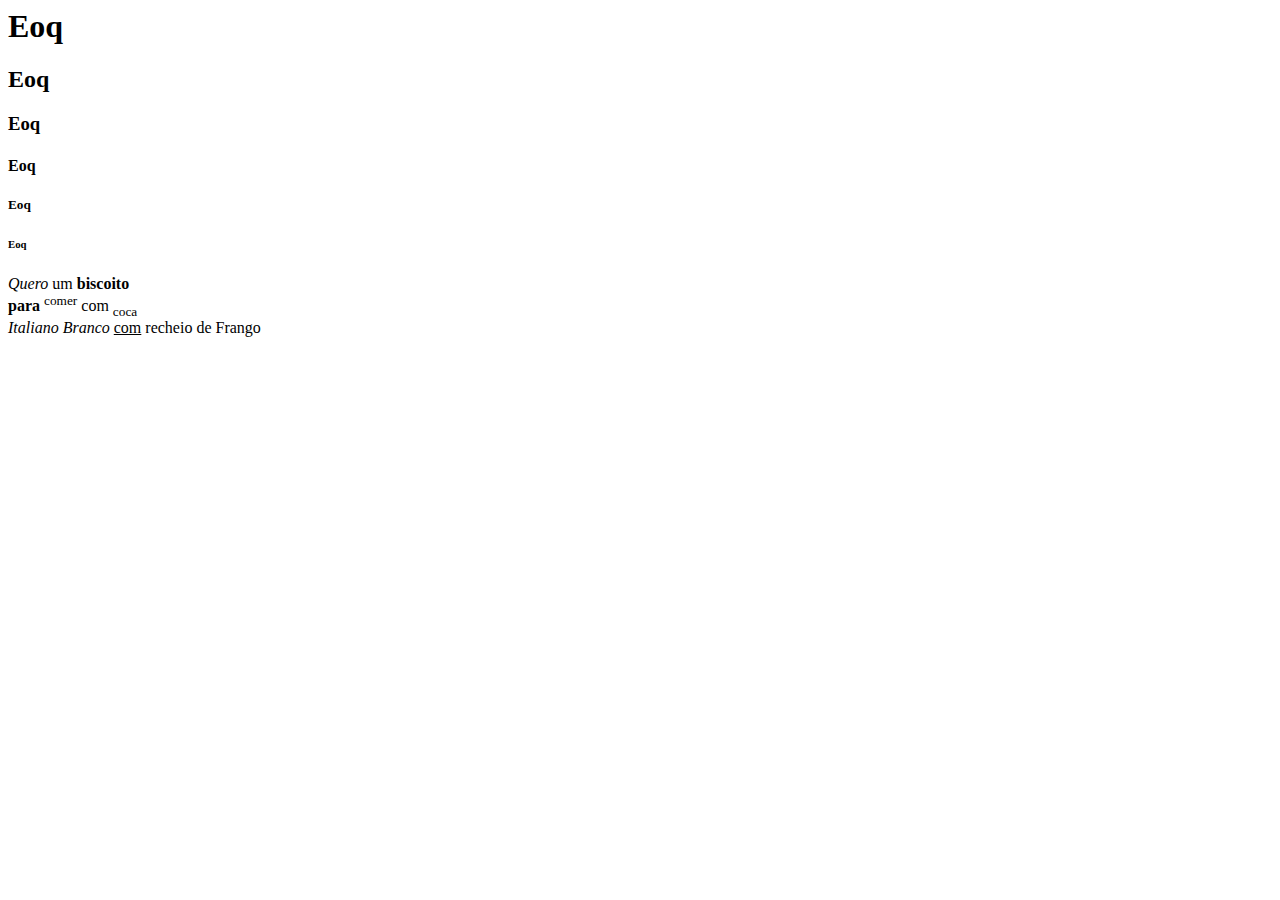
<file: index.html>
<html>
  <head>
    <meta charset="UTF-8"/>
    <title>

    </title>
    <meta content="">
    <style></style>
  </head>
  <body>
    <h1>Eoq</h1>
    <h2>Eoq</h2>
    <h3>Eoq</h3>
    <h4>Eoq</h4>
    <h5>Eoq</h5>
    <h6>Eoq</h6>
    <p><em>Quero</em> <span>um</span> <b>biscoito</b><br/>
    <strong>para</strong> <sup>comer</sup> com <sub>coca</sub><br/>
    <i>Italiano Branco</i> <u>com</u> recheio de Frango </p>
  </body>
</html>
</file>
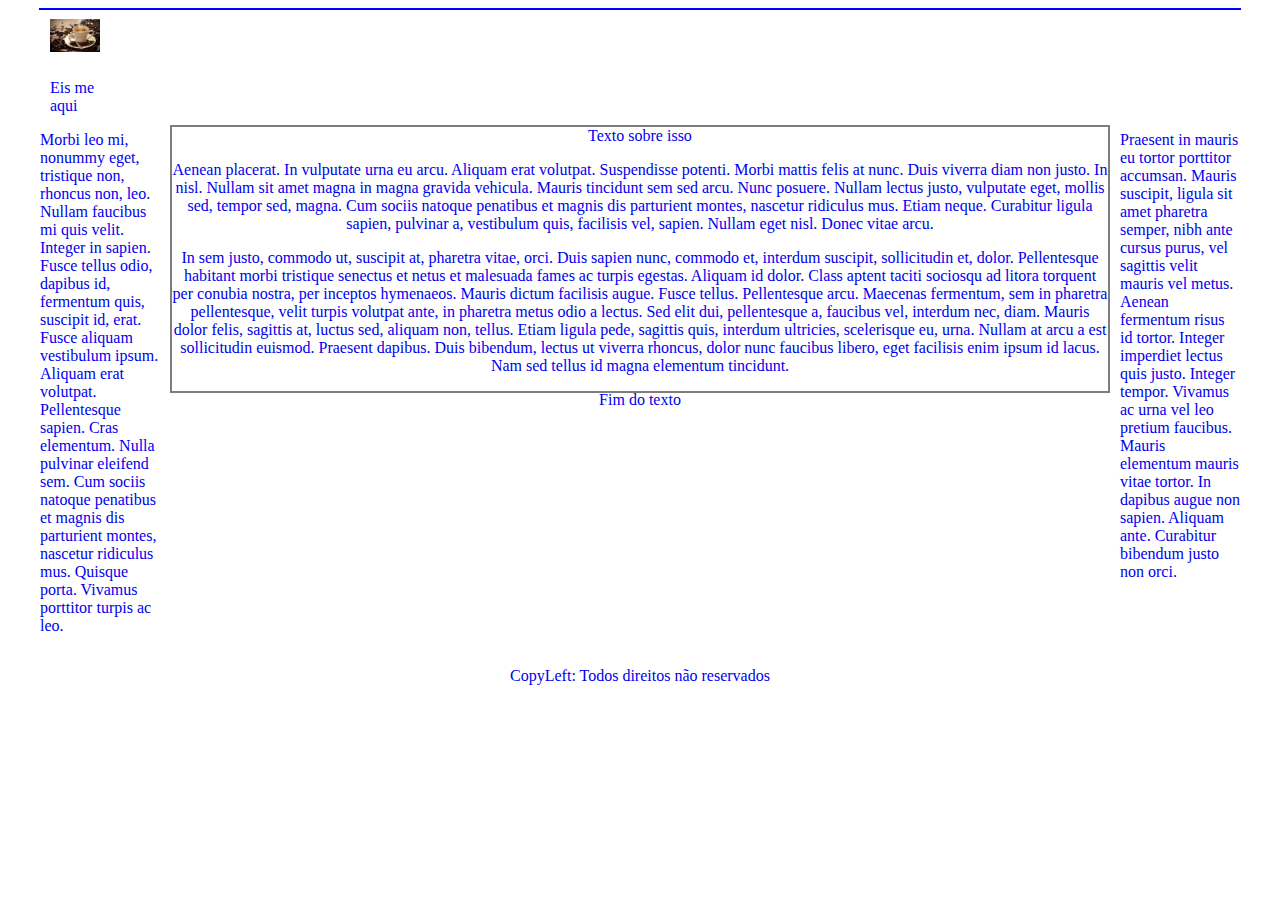
<file: site/index.html>
<html lang = "pt-BR">
  <head>
    <title>EOQ</title>
    <meta charset="utf-8" />
    <link rel="stylesheet" href="css/style.css">
  </head>
  <body>
    <div class="container">
      <header>
        <div>
          <a id="logo" href="index.html"/> 
          <img src="img/cafe.jpg" width="50px"/>
        </div>
        <div>
          Eis me aqui
        </div>
      </header>
      <nav>
        <div>
          <p>Morbi leo mi, nonummy eget, tristique non, rhoncus non, leo. Nullam faucibus mi quis velit. Integer in sapien. Fusce tellus odio, dapibus id, fermentum quis, suscipit id, erat. Fusce aliquam vestibulum ipsum. Aliquam erat volutpat. Pellentesque sapien. Cras elementum. Nulla pulvinar eleifend sem. Cum sociis natoque penatibus et magnis dis parturient montes, nascetur ridiculus mus. Quisque porta. Vivamus porttitor turpis ac leo. </p>
        </div>
      </nav>
      <section>
        <center>
          <article class="formatted-article bordered-block">
            <header>
              Texto sobre isso
            </header>
            <br/>
            <p>Aenean placerat. In vulputate urna eu arcu. Aliquam erat volutpat. Suspendisse potenti. Morbi mattis felis at nunc. Duis viverra diam non justo. In nisl. Nullam sit amet magna in magna gravida vehicula. Mauris tincidunt sem sed arcu. Nunc posuere. Nullam lectus justo, vulputate eget, mollis sed, tempor sed, magna. Cum sociis natoque penatibus et magnis dis parturient montes, nascetur ridiculus mus. Etiam neque. Curabitur ligula sapien, pulvinar a, vestibulum quis, facilisis vel, sapien. Nullam eget nisl. Donec vitae arcu. </p>
            <p> In sem justo, commodo ut, suscipit at, pharetra vitae, orci. Duis sapien nunc, commodo et, interdum suscipit, sollicitudin et, dolor. Pellentesque habitant morbi tristique senectus et netus et malesuada fames ac turpis egestas. Aliquam id dolor. Class aptent taciti sociosqu ad litora torquent per conubia nostra, per inceptos hymenaeos. Mauris dictum facilisis augue. Fusce tellus. Pellentesque arcu. Maecenas fermentum, sem in pharetra pellentesque, velit turpis volutpat ante, in pharetra metus odio a lectus. Sed elit dui, pellentesque a, faucibus vel, interdum nec, diam. Mauris dolor felis, sagittis at, luctus sed, aliquam non, tellus. Etiam ligula pede, sagittis quis, interdum ultricies, scelerisque eu, urna. Nullam at arcu a est sollicitudin euismod. Praesent dapibus. Duis bibendum, lectus ut viverra rhoncus, dolor nunc faucibus libero, eget facilisis enim ipsum id lacus. Nam sed tellus id magna elementum tincidunt. </p>
            <footer>
              Fim do texto
            </footer>
          </article>  
        </center>
      </section>
      <aside>
        <div>
          <p>Praesent in mauris eu tortor porttitor accumsan. Mauris suscipit, ligula sit amet pharetra semper, nibh ante cursus purus, vel sagittis velit mauris vel metus. Aenean fermentum risus id tortor. Integer imperdiet lectus quis justo. Integer tempor. Vivamus ac urna vel leo pretium faucibus. Mauris elementum mauris vitae tortor. In dapibus augue non sapien. Aliquam ante. Curabitur bibendum justo non orci.</p>
        </div>
      </aside>
    <footer>
      <center>
          <p>CopyLeft: Todos direitos não reservados</p>
      </center>
      </footer>
    </div>
  </body>
</html>
</file>
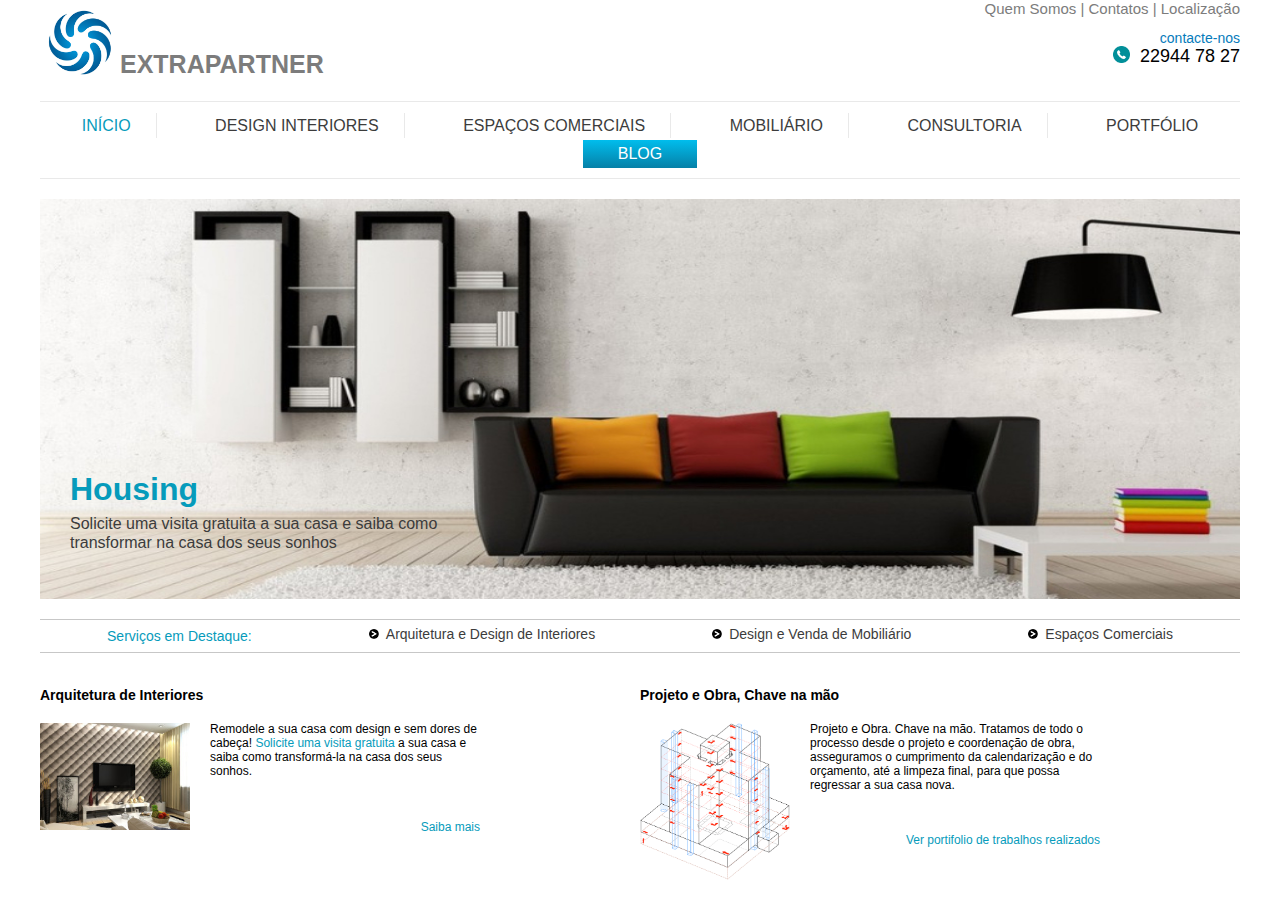
<file: site3/index.html>
<!DOCTYPE html>
<html lang="pt-BR">
    <head>
        <title>Desafio2</title>
        <meta charset="utf-8"/>
        <link rel="stylesheet" href="css/style.css"/>
        <link rel="stylesheet" href="css/normalize.css"/>
    </head>
    <body>
        <div class="container">
            <header>
                <div id="logo">
                    <img src="img/logo.jpg">
                    <h1>EXTRAPARTNER</h1> 
                </div>
                <div id="extras">
                    <p id="extras-links"><a href="#">Quem Somos </a>| 
                    <a href="#">Contatos </a>|
                    <a href="#">Localização</a></p>
                    <p id="extras-contacts">Contacte-nos</p>
                    <p id="extras-phone"><img src="img/fone.png">22944 78 27</p>
                </div>
            </header>
            <nav>
                <ul>
                    <li class="active"><a href = "#">INÍCIO</a></li>
                    <li><a href = "#">DESIGN INTERIORES</a></li>
                    <li><a href = "#">ESPAÇOS COMERCIAIS</a></li>
                    <li><a href = "#">MOBILIÁRIO</a></li>
                    <li><a href = "#">CONSULTORIA</a></li>
                    <li class="portfolio"><a href = "#">PORTFÓLIO</a></li>
                    <li class="blog"><a href = "#">BLOG</a></li>
                </ul>
            </nav>
            <section id = "image">
                <div class="image">
                    <img src = "img/sala.jpg";>
                    <h1>Housing</h1>
                    <p>Solicite uma visita gratuita a sua casa e saiba como transformar na casa dos seus sonhos</p>
                </div>
            </section>
            <section id="navegacao">
                <ul>
                    <li>Serviços em Destaque:</li>
                    <li><a href="#">Arquitetura e Design de Interiores</a></li>
                    <li><a href="#">Design e Venda de Mobiliário</a></li>
                    <li><a href="#">Espaços Comerciais</a></li>
                </ul>
                <div class="about-block">
                    <h3>Arquitetura de Interiores</h3>
                    <img src="img/tv-room.jpg" alt="Sala de TV" />
                    <p>Remodele a sua casa com design e sem dores de cabeça! <a href="#">Solicite uma visita gratuita</a> a sua casa e saiba como transformá-la na casa dos seus sonhos.</p>
                    <p class="read-more"><a href="#">Saiba mais</a></p>
                </div>
                    <div class="about-block">
                    <h3>Projeto e Obra, Chave na mão</h3>
                    <img src="img/structure.png" alt="Estrutura de Casa" />
                    <p>Projeto e Obra. Chave na mão. Tratamos de todo o processo desde o projeto e coordenação de obra, asseguramos o cumprimento da calendarização e do orçamento, até a limpeza final, para que possa regressar a sua casa nova.</p>
                    <p class="read-more"><a href="#">Ver portifolio de trabalhos realizados</a></p>
                </div>
            </section>
        </div>
    </body>
</html>
</file>
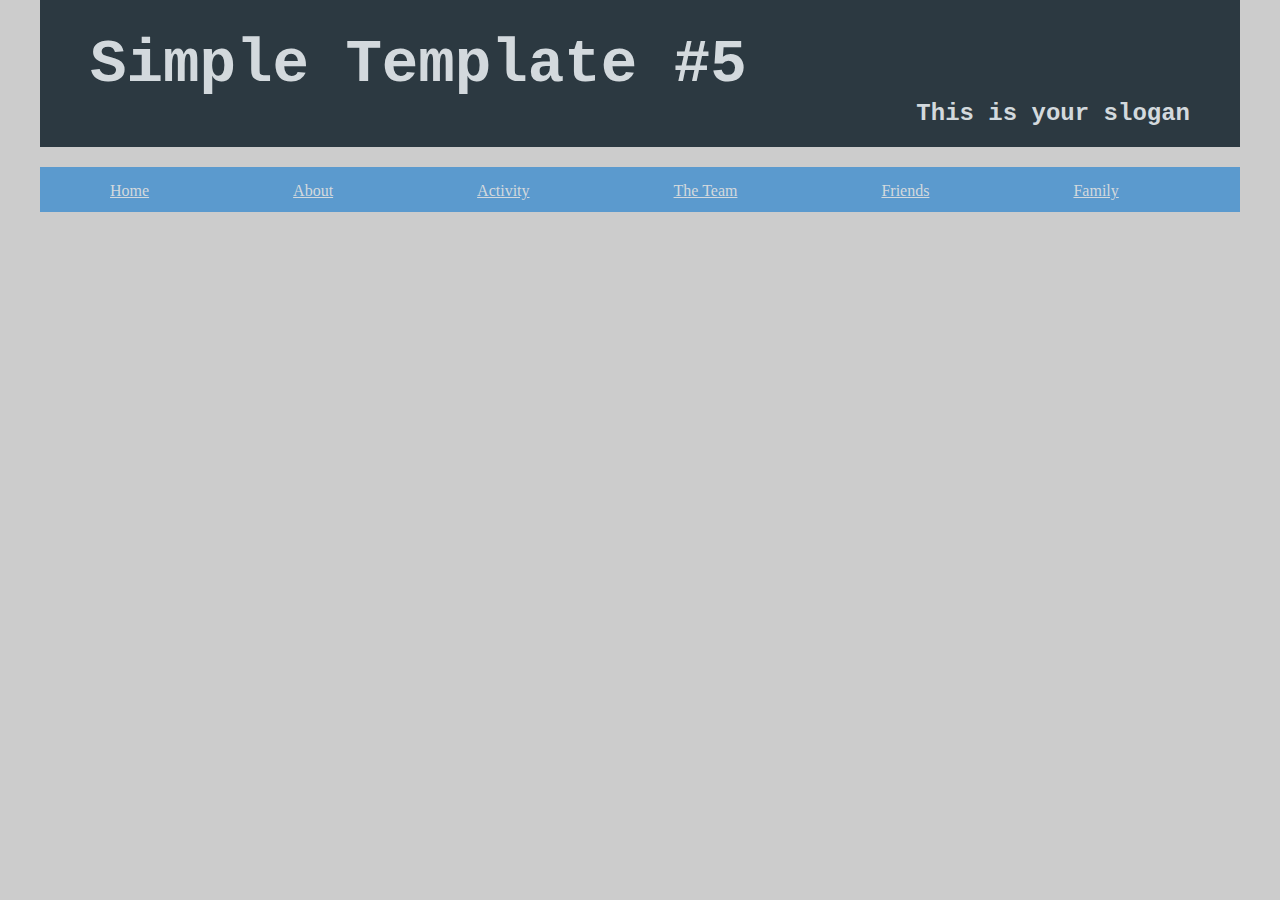
<file: LPGII-master/site2/index.html>
<!DOCTYPE html>
<html lang="pt-BR">
  <head>
    <title>Site Loco</title>
    <meta charset="utf-8"/>
    <link rel="stylesheet" href="css/style.css">
    <link rel="stylesheet" href="css/normalize.css">
  </head>
  <body>
    <div class="container">
      <header>
        <div id="titulo">
          <h1>Simple Template #5</h1>
        </div>
        <div id="resto">
          <h2>This is your slogan</h2> 
        </div>
      </header>
      <nav>
        <ul>
          <li><a href = "#">Home</a></li>
          <li><a href = "#">About</a></li>
          <li><a href = "#">Activity</a></li>
          <li><a href = "#">The Team</a></li>
          <li><a href = "#">Friends</a></li>
          <li><a href = "#">Family</a></li>
        </ul>
      </nav>
      <section>
        <article>

        </article>
      </section>
    </div>
  </body>
</html>
</file>
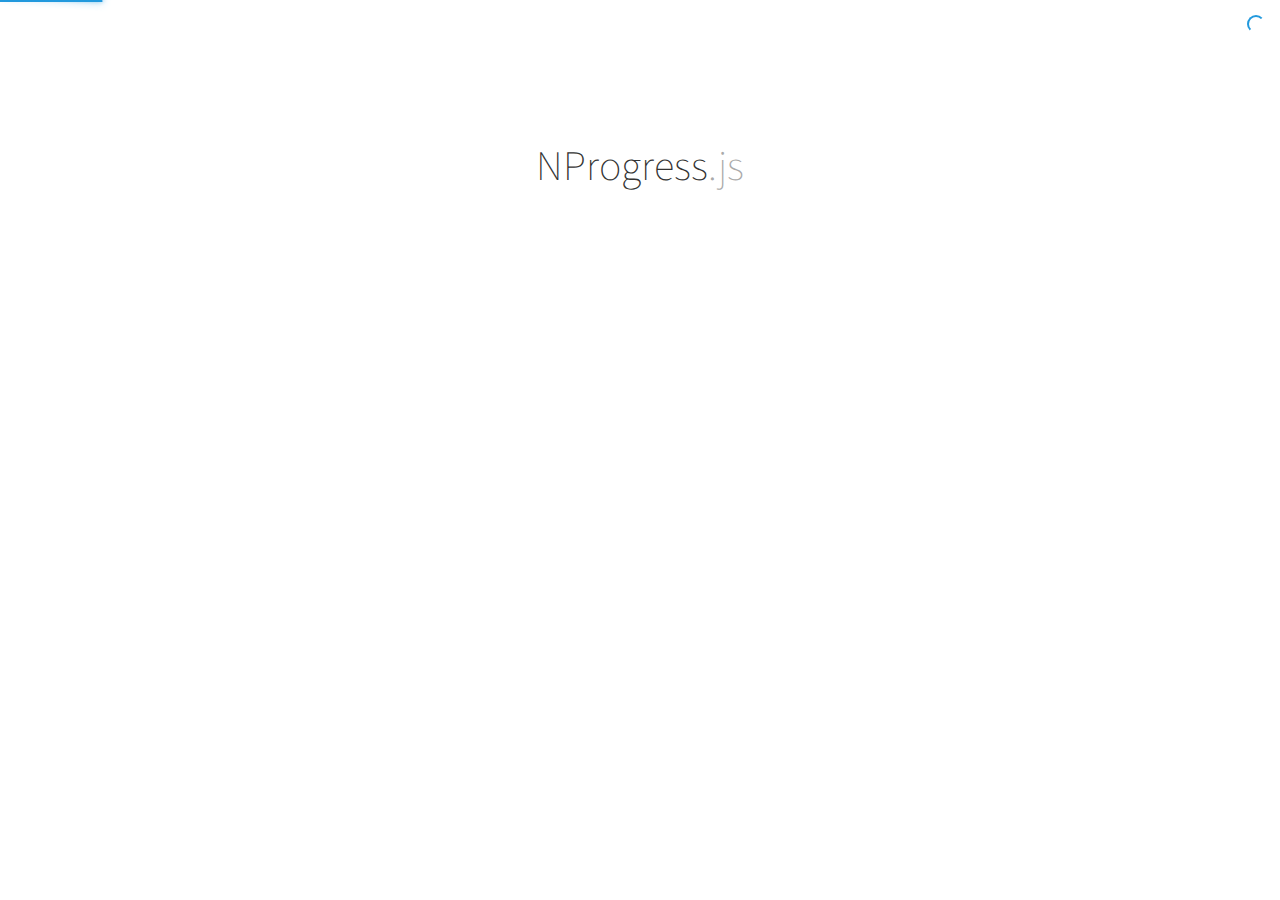
<file: desafioDB/css/nprogress/index.html>
<!DOCTYPE html>
<html lang='en'>
<head>
  <meta charset='utf-8'>
  <title>NProgress: slim progress bars in JavaScript</title>
  <link href='support/style.css' rel='stylesheet' />
  <link href='nprogress.css' rel='stylesheet' />

  <meta name="viewport" content="width=device-width">
  <link href='http://fonts.googleapis.com/css?family=Source+Sans+Pro:200,400,700,400italic' rel='stylesheet' type='text/css'>
  
  <script src="https://code.jquery.com/jquery-1.11.2.min.js"></script>
  <script src='nprogress.js'></script>

  <script>if(location.hostname.match(/ricostacruz\.com$/)){var _gaq=_gaq||[];_gaq.push(["_setAccount","UA-20473929-1"]),_gaq.push(["_trackPageview"]),function(){var a=document.createElement("script");a.type="text/javascript",a.async=!0,a.src=("https:"==document.location.protocol?"https://ssl":"http://www")+".google-analytics.com/ga.js";var b=document.getElementsByTagName("script")[0];b.parentNode.insertBefore(a,b)}()}</script>
</head>

<body style='display: none'>
  <header class='page-header'>
    <span class='nprogress-logo fade out'></span>
    <h1>NProgress<i>.js</i></h1>
    <p class='fade out brief big'>A nanoscopic progress bar. Featuring realistic
    trickle animations to convince your users that something is happening!</p>
  </header>

  <div class='contents fade out'>
    <div class='controls'>
      <p>
        <button class='button play' id='b-0'></button>
        <i>NProgress</i><b>.start()</b>
        &mdash;
        shows the progress bar
      </p>
      <p>
        <button class='button play' id='b-40'></button>
        <i>NProgress</i><b>.set(0.4)</b>
        &mdash;
        sets a percentage
      </p>
      <p>
        <button class='button play' id='b-inc'></button>
        <i>NProgress</i><b>.inc()</b>
        &mdash;
        increments by a little
      </p>
      <p>
        <button class='button play' id='b-100'></button>
        <i>NProgress</i><b>.done()</b>
        &mdash;
        completes the progress
      </p>
    </div>
    <div class='actions'>
      <a href='https://github.com/rstacruz/nprogress' class='button primary big'>
        Download
        v<span class='version'></span>
      </a>
      <p class='brief'>Perfect for Turbolinks, Pjax, and other Ajax-heavy apps.</p>
    </div>
    <div class='hr-rule'></div>
    <div class='share-buttons'>
      <iframe src="http://ghbtns.com/github-btn.html?user=rstacruz&repo=nprogress&type=watch&count=true"
          allowtransparency="true" frameborder="0" scrolling="0" width="100" height="20"></iframe>
      <iframe src="http://ghbtns.com/github-btn.html?user=rstacruz&type=follow&count=true"
          allowtransparency="true" frameborder="0" scrolling="0" width="175" height="20"></iframe>
      <a href="https://news.ycombinator.com/submit" class="hn-button" data-title="NProgress" data-url="http://ricostacruz.com/nprogress/" data-count="horizontal" data-style="twitter">HN</a>
    </div>
  </div>

  <script>
    $('body').show();
    $('.version').text(NProgress.version);
    NProgress.start();
    setTimeout(function() { NProgress.done(); $('.fade').removeClass('out'); }, 1000);

    $("#b-0").click(function() { NProgress.start(); });
    $("#b-40").click(function() { NProgress.set(0.4); });
    $("#b-inc").click(function() { NProgress.inc(); });
    $("#b-100").click(function() { NProgress.done(); });
  </script>

  <script>var HN=[];HN.factory=function(e){return function(){HN.push([e].concat(Array.prototype.slice.call(arguments,0)))};},HN.on=HN.factory("on"),HN.once=HN.factory("once"),HN.off=HN.factory("off"),HN.emit=HN.factory("emit"),HN.load=function(){var e="hn-button.js";if(document.getElementById(e))return;var t=document.createElement("script");t.id=e,t.src="//hn-button.herokuapp.com/hn-button.js";var n=document.getElementsByTagName("script")[0];n.parentNode.insertBefore(t,n)},HN.load();</script>
</body>
</html>
</file>
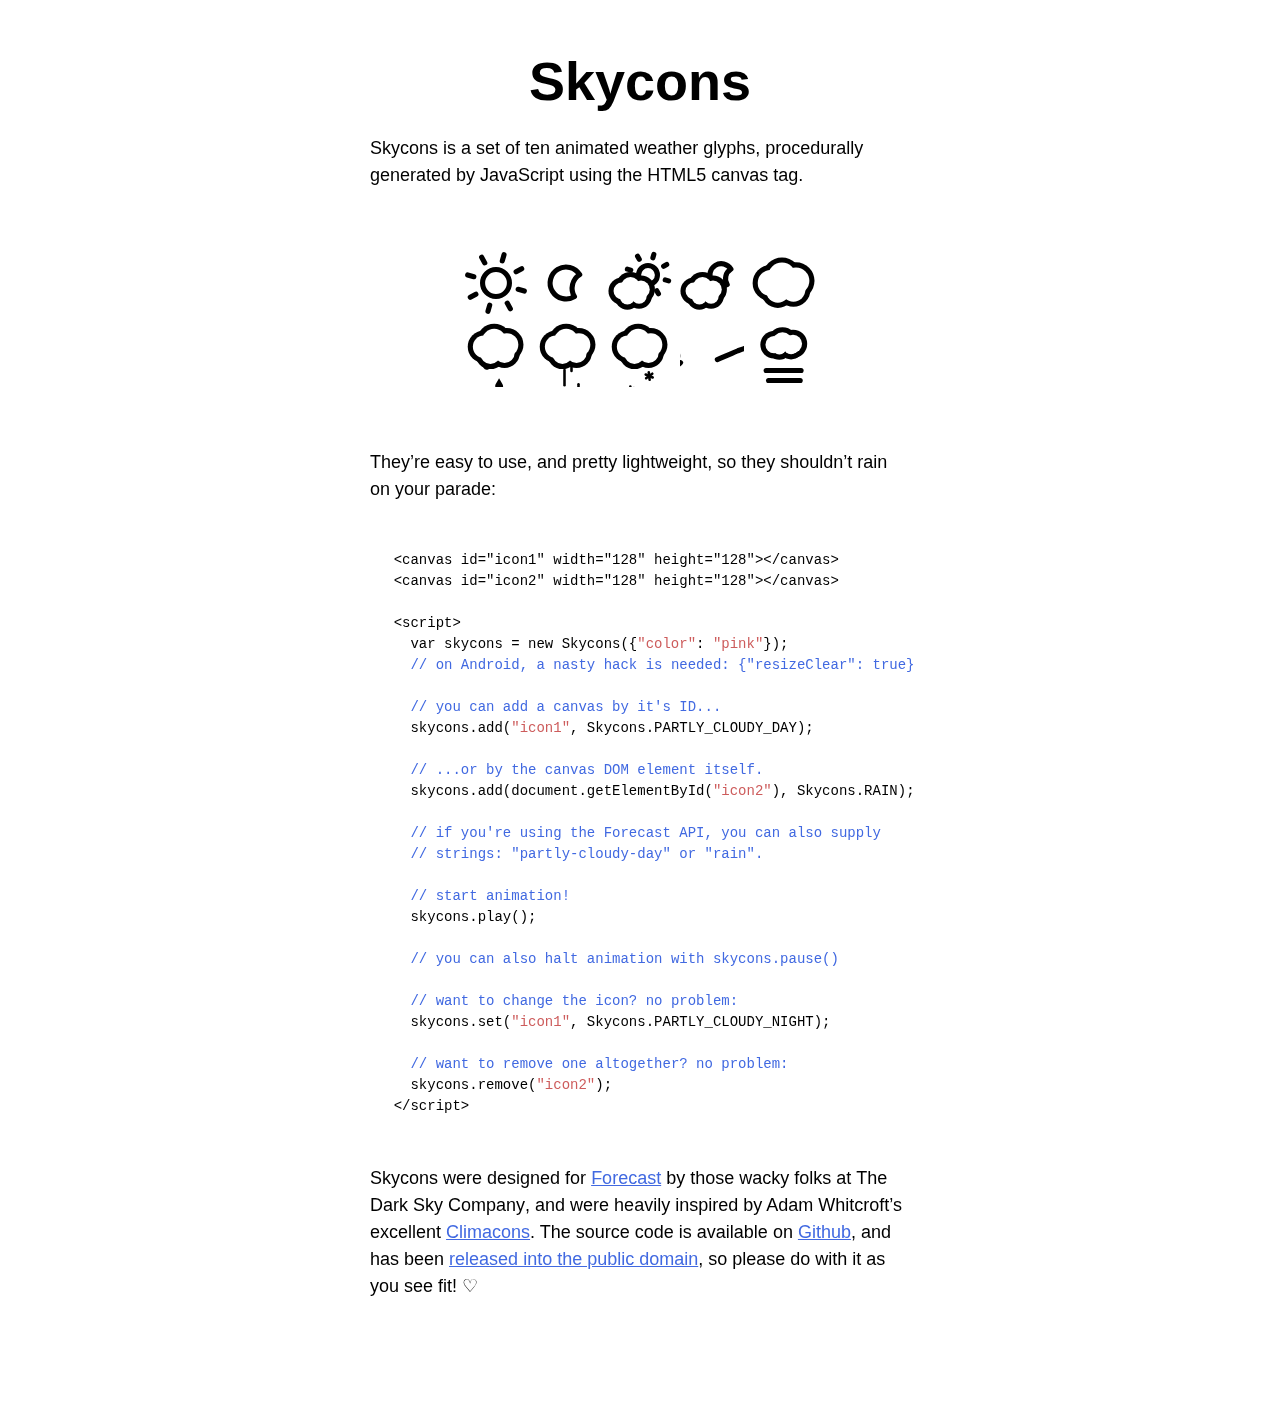
<file: desafioDB/js/skycons/index.html>
<!DOCTYPE html>
<html>
  <head>
    <title>Skycons</title>
    <meta charset="us-ascii">

    <style type="text/css">
      body {
        font: 300 112.5%/1.5em "Helvetica", "Arial", sans-serif;
        margin: 3em 3em 6em;
        padding: 0;
      }

      article {
        margin: auto;
        width: 30em;
      }

      h1 {
        font-size: 3em;
        line-height: 1em;
        text-align: center;
        margin: 0.5em 0;
      }

      p {
        margin: 1.5em 0;
      }

      figure {
        margin: 3em auto;
        width: 368px;
        height: 152px;
      }

      canvas {
        display: block;
        float: left;
        margin-left: 8px;
        margin-top: 8px;
      }

      pre {
        font: 77.8%/1.5em "Lucida Sans Typewriter", "Lucida Console", "Monaco", "Bitstream Vera Sans Mono", monospace;
        margin: 3.375em 1.6875em;
      }

      a, pre span.comment {
        color: royalblue;
      }

      a:visited, pre span.constant {
        color: indianred;
      }
    </style>
  </head>

  <body>
    <article>
      <h1>Skycons</h1>

      <p><strong>Skycons</strong> is a set of ten animated weather glyphs,
      procedurally generated by JavaScript using the HTML5 canvas tag.</p>

      <figure class="icons">
        <canvas id="clear-day" width="64" height="64">
        </canvas>

        <canvas id="clear-night" width="64" height="64">
        </canvas>

        <canvas id="partly-cloudy-day" width="64" height="64">
        </canvas>

        <canvas id="partly-cloudy-night" width="64" height="64">
        </canvas>

        <canvas id="cloudy" width="64" height="64">
        </canvas>

        <canvas id="rain" width="64" height="64">
        </canvas>

        <canvas id="sleet" width="64" height="64">
        </canvas>

        <canvas id="snow" width="64" height="64">
        </canvas>

        <canvas id="wind" width="64" height="64">
        </canvas>

        <canvas id="fog" width="64" height="64">
        </canvas>
      </figure>

      <p>They&rsquo;re easy to use, and pretty lightweight, so they
      shouldn&rsquo;t rain on your parade:</p>

      <pre>&lt;canvas id="icon1" width="128" height="128"&gt;&lt;/canvas&gt;
&lt;canvas id="icon2" width="128" height="128"&gt;&lt;/canvas&gt;

&lt;script&gt;
  var skycons = new Skycons({<span class="constant">"color"</span>: <span class="constant">"pink"</span>});
  <span class="comment">// on Android, a nasty hack is needed: {"resizeClear": true}</span>

  <span class="comment">// you can add a canvas by it's ID...</span>
  skycons.add(<span class="constant">"icon1"</span>, Skycons.PARTLY_CLOUDY_DAY);

  <span class="comment">// ...or by the canvas DOM element itself.</span>
  skycons.add(document.getElementById(<span class="constant">"icon2"</span>), Skycons.RAIN);

  <span class="comment">// if you're using the Forecast API, you can also supply
  // strings: "partly-cloudy-day" or "rain".</span>

  <span class="comment">// start animation!</span>
  skycons.play();

  <span class="comment">// you can also halt animation with skycons.pause()</span>

  <span class="comment">// want to change the icon? no problem:</span>
  skycons.set(<span class="constant">"icon1"</span>, Skycons.PARTLY_CLOUDY_NIGHT);

  <span class="comment">// want to remove one altogether? no problem:</span>
  skycons.remove(<span class="constant">"icon2"</span>);
&lt;/script&gt;</pre>

      <p>Skycons were designed for <a href="http://forecast.io/">Forecast</a>
      by those wacky folks at <strong>The Dark Sky Company</strong>, and were
      heavily inspired by Adam Whitcroft&rsquo;s excellent
      <a href="http://adamwhitcroft.com/climacons/">Climacons</a>. The source
      code is available on
      <a href="http://github.com/darkskyapp/skycons">Github</a>, and has been
      <a href="http://creativecommons.org/publicdomain/zero/1.0/">released
      into the public domain</a>, so please do with it as you see fit!
      &#9825;</p>
    </article>

    <script src="skycons.js"></script>

    <script>
      var icons = new Skycons(),
          list  = [
            "clear-day", "clear-night", "partly-cloudy-day",
            "partly-cloudy-night", "cloudy", "rain", "sleet", "snow", "wind",
            "fog"
          ],
          i;

      for(i = list.length; i--; )
        icons.set(list[i], list[i]);

      icons.play();
    </script>
  </body>
</html>
</file>
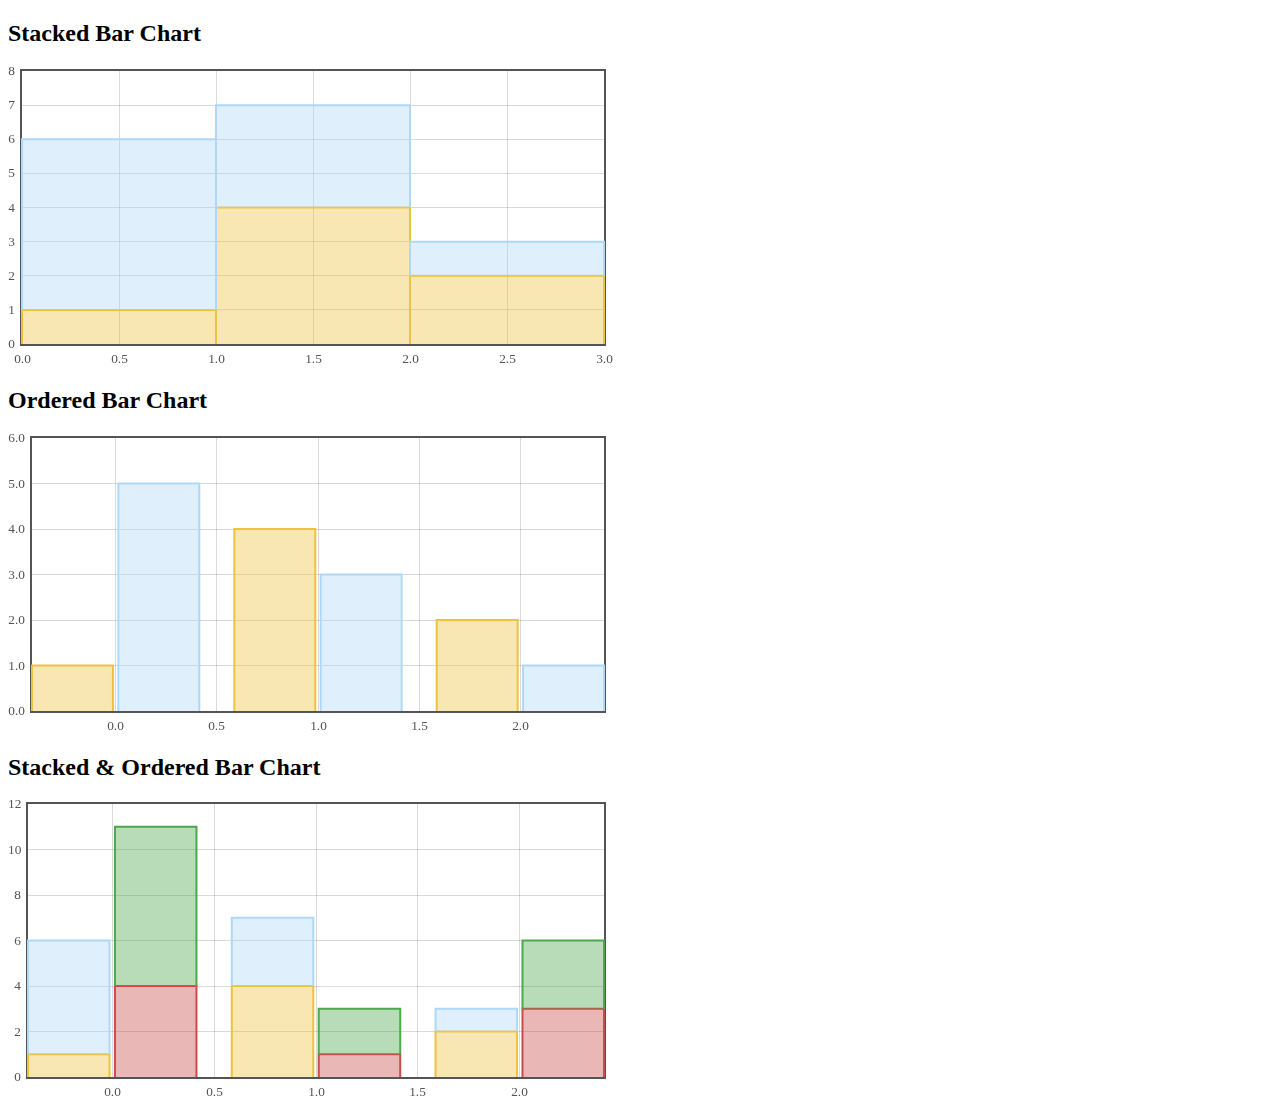
<file: desafioDB/js/flot.orderbars/examples/index.html>
<!DOCTYPE html>
    <head>
        <title>Flot Stacked and Ordered Bar Chart Examples</title>
    </head>

    <body>
        <h2>Stacked Bar Chart</h2>
        <div id="stacked-chart" style="width:600px;height:300px;"></div>

        <h2>Ordered Bar Chart</h2>
        <div id="ordered-chart" style="width:600px;height:300px;"></div>

        <h2>Stacked &amp; Ordered Bar Chart</h2>
        <div id="stacked-ordered-chart" style="width:600px;height:300px;"></div>

        <script src="js/vendor/jquery-1.9.1.min.js"></script>
        <script src="js/flot/flot.js"></script>
        <script src="../js/jquery.flot.orderBars.js"></script>
        <script src="js/flot/stack.js"></script>
        <script src="js/main.js"></script>
    </body>
</html>
</file>
<file: site/css/style.css>
header {
    float: left;
    width: 100%;
}

header div{
    float: left;
}

header #logo{
    margin: 10px;
    width: 50px;
    height: 50px;
    display: block;
}

nav {
    float: left;
    width: 10%;
}

section {
    float: left;
    width: 80%;
}

section .formatted-article{
    margin: 10px;
}

aside {
    float: right;
    width: 10%;
}

footer{
    float: left;
    width: 100%;
}

/*estilos globais */

.container{
    width: 1200px;
    display: block;
    margin: 0 auto;
    border: blue solid 1px;
}
.bordered-block{
    display: block;
    border-color: #7d7d7d;
    border-width: 2px;
    border-style: solid;
    /*border: #7d7d7d 2px solid;*/
}

.padding-10{
    padding: 10px;
}
</file>
<file: site3/css/style.css>
body{
    font-family: sans-serif;
}

/*Estilos do Header*/

header{
    float: left;
    width: 100%;
    display: block;
}

#logo{
    width: 50%;
    float: left;
    display: block;
    margin-top: 10px;
}

#logo img{
    width: 80px;
    float: left;
    display: block;
}

#logo h1{
    color: #7C7C7C;
    text-align: left;
    display: block;
    font-size: 25px;
    margin-top: 40px;
    margin-left: 10px;
}

#extras{
    width: 50%;
    float: left;
    display: block;
}

#extras-links{
    float: right;
    color: #7C7C7C;
    font-size: 15px;
    margin: 0px;
}

#extras-links a{
    color: #7C7C7C;
    text-decoration: none;
}

#extras-links a:hover{
    color: #3C3C3C;
}

#extras-contacts{
    clear: both;
    float: right;
    color: #067BBB;
    text-transform: lowercase;
    font-size: 14px;
    margin: 13px 0px 0px 0px;
}

#extras-phone{
    clear: both;
    float: right;
    font-size: 18px;
    margin: 0px;
}

#extras-phone img{
    float: left;
    display: block;
    margin-right: 10px;
    width: 17px;
}

/* Estilos do Nav*/

nav{
    clear: both;
    margin-top: 5px;
    float: left;
    display: block;
    width: 100%;
    border-top: 1px solid #e9e9e9;
    border-bottom: 1px solid #e9e9e9;
}

nav ul {
    margin: 0;
    padding: 0;
    list-style: none;
    display: flex;
    flex-flow: row wrap;
    justify-content: space-around;
    margin-top: 10px;
    margin-bottom: 10px;
}

nav ul li {
    padding: 5px 10px;
    /*display: inline-block;*/
}

nav ul li a {
    color: #3C3C3C;
    text-decoration: none;
    font-weight: 500;
    border-right: 1px solid #e9e9e9;
    padding: 4px 25px;
}

nav ul li:last-child a, nav ul li.portfolio a{
    border: none;
}

nav ul li a:hover {
    color: #069BBB;
}

nav ul li.active a{
    color: #069BBB;
}

nav ul li.blog{
    /* Permalink - use to edit and share this gradient: http://colorzilla.com/gradient-editor/#00bded+0,0680a7+100 */
    background: #00bded; /* Old browsers */
    background: -moz-linear-gradient(top, #00bded 0%, #0680a7 100%); /* FF3.6-15 */
    background: -webkit-linear-gradient(top, #00bded 0%,#0680a7 100%); /* Chrome10-25,Safari5.1-6 */
    background: linear-gradient(to bottom, #00bded 0%,#0680a7 100%); /* W3C, IE10+, FF16+, Chrome26+, Opera12+, Safari7+ */
    filter: progid:DXImageTransform.Microsoft.gradient( startColorstr='#00bded', endColorstr='#0680a7',GradientType=0 ); /* IE6-9 */
}

nav ul li.blog:hover {
    background: #076B8C; /* Old browsers */
    background: -moz-linear-gradient(top, #076B8C 0%, #0680a7 100%); /* FF3.6-15 */
    background: -webkit-linear-gradient(top, #076B8C 0%,#0680a7 100%); /* Chrome10-25,Safari5.1-6 */
    background: linear-gradient(to bottom, #076B8C 0%,#0680a7 100%); /* W3C, IE10+, FF16+, Chrome26+, Opera12+, Safari7+ */
    filter: progid:DXImageTransform.Microsoft.gradient( startColorstr='#076B8C', endColorstr='#0680a7',GradientType=0 ); /* IE6-9 */
}

nav ul li.blog a{
    color: #fff;
}

/*Estilos do section*/

section#image{
    margin-top: 20px; 
    margin-bottom: 20px; 
    float: left;
    display: block;
    width: 100%;
}

section .image { 
    position: relative; 
    width: 100%; /* for IE 6 */
 }

section .image img{
    width: 100%;
    float: left;
    height: 400px;
    display: block;

}

section .image h1 { 
    position: absolute; 
    padding-left: 30px;
    top: 250px; 
    width: 100%;
    color: #069BBB; 
 }

section .image p{
    position: absolute;
    top: 300px; 
    width: 35%;
    padding-left: 30px;
    color: #3C3C3C;
}

/*estolos da segunda section*/


section#navegacao {
    float: left;
    width: 100%;
}

section#navegacao ul {
    list-style-image: url('../img/gt-icon.png');
    height: 22px;
    margin: 0;
    padding: 5px 0;
    display: flex;
    flex-flow: row wrap;
    justify-content: space-around;
    border-top: 1px solid #c7c7c7;
    border-bottom: 1px solid #c7c7c7;
}

section#navegacao ul li:first-child {
    color: #069BBB;
    font-size: 14px;
    padding-top: 3px;
    list-style: none;
}

section#navegacao ul li a {
    color: #3c3c3c;
    text-decoration: none;
    font-size: 14px;
    font-weight: 400;
}

section#navegacao ul li a:hover {
    color: #069BBB;
}

section#navegacao .about-block {
    margin-top: 20px;
    margin-bottom: 20px;
    width: 50%;
    float: left;
    display: block;
}

section#navegacao .about-block h3 {
    font-size: 14px;
    margin-bottom: 20px;
}

section#navegacao .about-block img {
    float: left;
    display: block;
    width: 150px;
}

section#navegacao .about-block p {
    float: left;
    display: block;
    width: 270px;
    margin-left: 20px;
    margin-right: 20px;
    margin-top: 0;
    font-size: 12px;
}

section#navegacao .about-block:last-child p {
    float: left;
    display: block;
    width: 290px;
    margin-left: 20px;
    margin-right: 0;
    font-size: 12px;
}

section#navegacao .about-block p a {
    text-decoration: none;
    color: #069BBB;
}

section#navegacao .about-block .read-more {
    text-align: right;
    margin-top: 30px;
}

/*estilos globais */

.container{
    width: 1200px;
    display: block;
    margin: 0 auto;
}
</file>
<file: LPGII-master/site2/css/style.css>
body{
    background: #CCC
}

header {
    float: left;
    width: 100%;
    display: block;
    background-color: #2C3941;
    font-family: "Courier New", Courier New, Courier, monospace;
}

header h1, header h2{
    color: #D3D9DD
}

header h1{
    margin: 30px 20px;
}

header h2{
    text-align: right;
    margin-right: 20px;
}

#titulo{
    margin-left: 30px;
    font-size: 190%;
    float: left;
    width: 60%;
}

#resto{
    margin-top: 80px;
    float: right;
    margin-right: 30px;
}

nav {
    margin-top: 20px;
    display: block;
    float: left;
    width: 100%;
    background-color: #5B9ACE;
    height: 45px;
}

nav ul{
    margin: 0;
    padding: 0;
    list-style: nome;
    margin-top: 15px;
}

nav ul li{
    display: inline-block;
}

nav ul li a{
    color: #D3D9DD;
    text-decoration: nome;
    padding: 13px 70px;
}

nav ul li a:hover{
    background-color: #2C3941;
}

section {
    float: left;
    width: 100%;
}

/*estilos globais */

.container{
    width: 1200px;
    display: block;
    margin: 0 auto;
}

.bordered-block{
    display: block;
    border-color: #7d7d7d;
    border-width: 2px;
    border-style: solid;
    /*border: #7d7d7d 2px solid;*/
}

.padding-10{
    padding: 10px;
}
</file>
<file: desafioDB/css/nprogress/support/style.css>
i, b {
  font-style: normal;
  font-weight: 400;
}

body, html {
  padding: 0;
  margin: 0;
}

body {
  background: white;
}

body, td, input, textarea {
  font-family: source sans pro, sans-serif;
  font-size: 14px;
  line-height: 1.5;
  color: #222;
}

button {
  cursor: pointer;
}

* {
  text-rendering: optimizeLegibility;
  -webkit-font-smoothing: antialiased;
}

.nprogress-logo {
  display: inline-block;

  width: 100px;
  height: 20px;
  border: solid 4px #2d9;
  border-radius: 10px;

  position: relative;
}
.nprogress-logo:after {
  content: '';
  display: block;

  position: absolute;
  top: 4px;
  left: 4px;
  bottom: 4px;
  width: 40%;

  background: #2d9;
  border-radius: 3px;
}

.fade {
  transition: all 300ms linear 700ms;
  -webkit-transform: translate3d(0,0,0);
  -moz-transform: translate3d(0,0,0);
  -ms-transform: translate3d(0,0,0);
  -o-transform: translate3d(0,0,0);
  transform: translate3d(0,0,0);
  opacity: 1;
}

.fade.out {
  opacity: 0;
}

button {
  margin: 0;
  padding: 0;
  border: 0;
  outline: 0;
}

.button {
  display: inline-block;
  text-decoration: none;

  background: #eee;
  color: #777;
  border-radius: 2px;

  padding: 8px 10px;
  font-weight: 700;
  text-align: left;
}

.button.play:before {
  content: '\25b6';
}

.button:hover {
  background: #2d9;
  color: #fff;
}

.button.primary {
  background: #2d9;
  color: #fff;
}
.button.primary:hover {
  background: #1c8;
}

.button:active {
  background: #2d9;
  box-shadow: inset 0 0 4px rgba(0, 0, 0, 0.6);
}

.controls {
  text-align: left;
  margin: 0 auto;
  max-width: 300px;
  color: #666;
}

.controls .button {
  width: 40px;
  margin-right: 10px;
  text-align: center;
}

.controls i {
  color: #999;
}

.controls b {
  color: #29d;
  font-weight: 700;
}

.controls {
  font-size: 0.9em;
}

.page-header {
  text-align: center;
  max-width: 400px;
  padding: 3em 20px;
  margin: 0 auto;
}

.page-header h1 {
  font-size: 2.0em;
  text-align: center;
  font-weight: 200;
  line-height: 1.3;
  color: #333;
  margin: 0;
}

p.brief {
  line-height: 1.4;
  font-style: italic;
  color: #888;
}

p.brief.big {
  font-size: 1.1em;
}

@media (min-width: 480px) {
  .page-header h1 {
    margin-top: 1em;
    margin-bottom: 0.4em;
  }
}

.page-header h1 i {
  color: #aaa;
  font-style: normal;
  font-weight: 200;
}

@media (min-width: 480px) {
  .page-header h1 {
    font-size: 3em; }
  .page-header {
    padding: 4.5em 20px 3.5em 20px;
  }
}

/* --- */

.actions {
  text-align: center;
  margin: 2em 0;
}

@media (min-width: 480px) {
  .actions {
    margin: 4.5em 0 3.5em 0;
  }
}

.big.button {
  padding-left: 30px;
  padding-right: 30px;
  font-size: 1.1em;
}


/* ---- */

div.hr-rule {
  height: 1px;
  width: 100px;
  margin: 40px auto;
  background: #ddd;
}
.share-buttons {
  margin: 0 auto;
  text-align: center;
}
</file>
<file: desafioDB/css/nprogress/nprogress.css>
/* Make clicks pass-through */
#nprogress {
  pointer-events: none;
}

#nprogress .bar {
  background: #29d;

  position: fixed;
  z-index: 1031;
  top: 0;
  left: 0;

  width: 100%;
  height: 2px;
}

/* Fancy blur effect */
#nprogress .peg {
  display: block;
  position: absolute;
  right: 0px;
  width: 100px;
  height: 100%;
  box-shadow: 0 0 10px #29d, 0 0 5px #29d;
  opacity: 1.0;

  -webkit-transform: rotate(3deg) translate(0px, -4px);
      -ms-transform: rotate(3deg) translate(0px, -4px);
          transform: rotate(3deg) translate(0px, -4px);
}

/* Remove these to get rid of the spinner */
#nprogress .spinner {
  display: block;
  position: fixed;
  z-index: 1031;
  top: 15px;
  right: 15px;
}

#nprogress .spinner-icon {
  width: 18px;
  height: 18px;
  box-sizing: border-box;

  border: solid 2px transparent;
  border-top-color: #29d;
  border-left-color: #29d;
  border-radius: 50%;

  -webkit-animation: nprogress-spinner 400ms linear infinite;
          animation: nprogress-spinner 400ms linear infinite;
}

.nprogress-custom-parent {
  overflow: hidden;
  position: relative;
}

.nprogress-custom-parent #nprogress .spinner,
.nprogress-custom-parent #nprogress .bar {
  position: absolute;
}

@-webkit-keyframes nprogress-spinner {
  0%   { -webkit-transform: rotate(0deg); }
  100% { -webkit-transform: rotate(360deg); }
}
@keyframes nprogress-spinner {
  0%   { transform: rotate(0deg); }
  100% { transform: rotate(360deg); }
}
</file>
